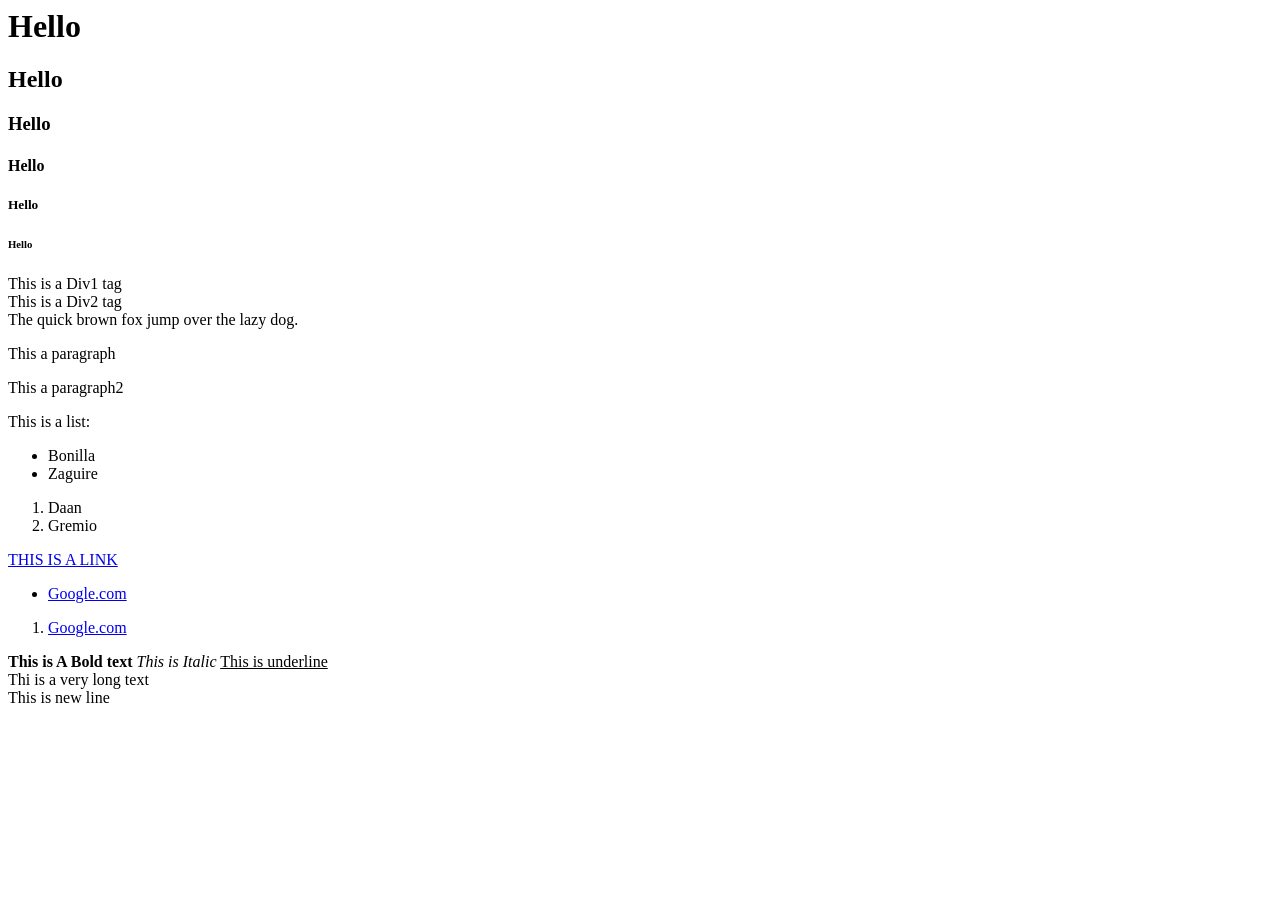
<file: index.html>
<html>

<head>
    <title>My Website</title>
</head>

<body>
    <!-- These are the Headers Tag -->
    <h1>Hello</h1>
    <h2>Hello</h2>
    <h3>Hello</h3>
    <h4>Hello</h4>
    <h5>Hello</h5>
    <h6>Hello</h6>

    <!-- These are the div Tag -->
    <div>This is a Div1 tag</div>
    <div>This is a Div2 tag</div>
    <div>The quick brown fox jump over the lazy dog.</div>

    <!-- These are the Paragraph Tag -->
    <p>This a paragraph</p>
    <p>This a paragraph2</p>

    <!-- These are the List Tag -->
    This is a list:
    <!-- Unordered-->
    <ul>
        <li>Bonilla</li>
        <li>Zaguire</li>
    </ul>
    <!-- Ordered -->
    <ol>
        <li>Daan</li>
        <li>Gremio</li>
    </ol>

    <!-- Anchor -->
    <a href="http://google.com">THIS IS A LINK</a>

    <!-- Combination -->
    <ul>
        <li><a href="google.com">Google.com</a></li>
    </ul>
    <ol>
        <li><a href="google.com">Google.com</a></li>
    </ol>

    <!-- formatting -->
     <b>This is A Bold text</b>
     <i> This is Italic</i>
     <u> This is underline</u>

      <!-- Line break -->
       <div> Thi is a very long text <br/> This is new line</div>

</body>

</html>
</file>
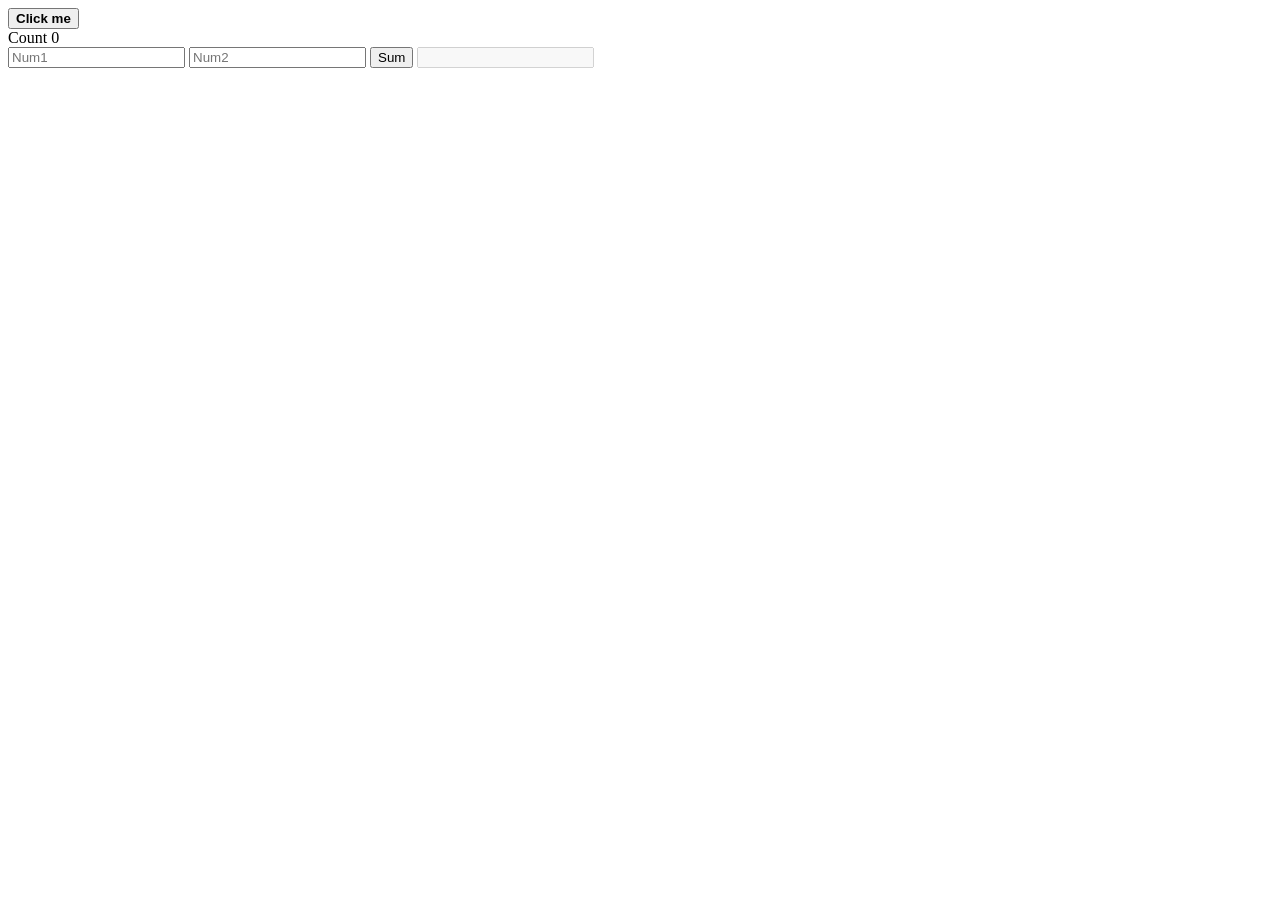
<file: BasicJS/index.html>
<html>
<head>
    <title>TEST JS</title>
</head>
<body>
    <style>
        button{
            font-weight: bold;
        }
        .fancy-btn{
            background-color: blue;
            color: #fff;
            outline: none;
        }
    </style>

    <button id="btn-click">Click me</button>
   <div>
    Count <span id="spn-count">0</span>
   </div>
   <!-- calculator -->
   <div>
    <input type="number" id="txt-num1" placeholder="Num1">
    <input type="number" id="txt-num2" placeholder="Num2">
    <input type="button" id="btn-add" value="Sum">
    <input type="text" id="txt-result" disabled>

   </div>

    <script>
        // target element
        const btnClick = document.getElementById("btn-click");
        const spnCount = document.getElementById("spn-count"); 
        var count = 0;

        const txtNum1 = document.getElementById("txt-num1");
        const txtNum2 = document.getElementById("txt-num2");
        const btnAdd = document.getElementById("btn-add");
        const txtResult = document.getElementById("txt-result");
        
        btnAdd.addEventListener('click',function(){
            const num1 = Number(txtNum1.value);
            const num2 = Number(txtNum2.value);
            const sum  = num1 + num2;
            txtResult.value = sum;
        })



        // event
        btnClick.addEventListener('click',function(){
            // alert('You clicked');
            count++;
            if(count > 1 && count < 25){
                btnClick.classList.add("fancy-btn");
            }
            else if(count > 25){
                  btnClick.classList.remove("fancy-btn");
            }
            spnCount.innerText = count;
        })

    </script>
</body>
</html>
</file>
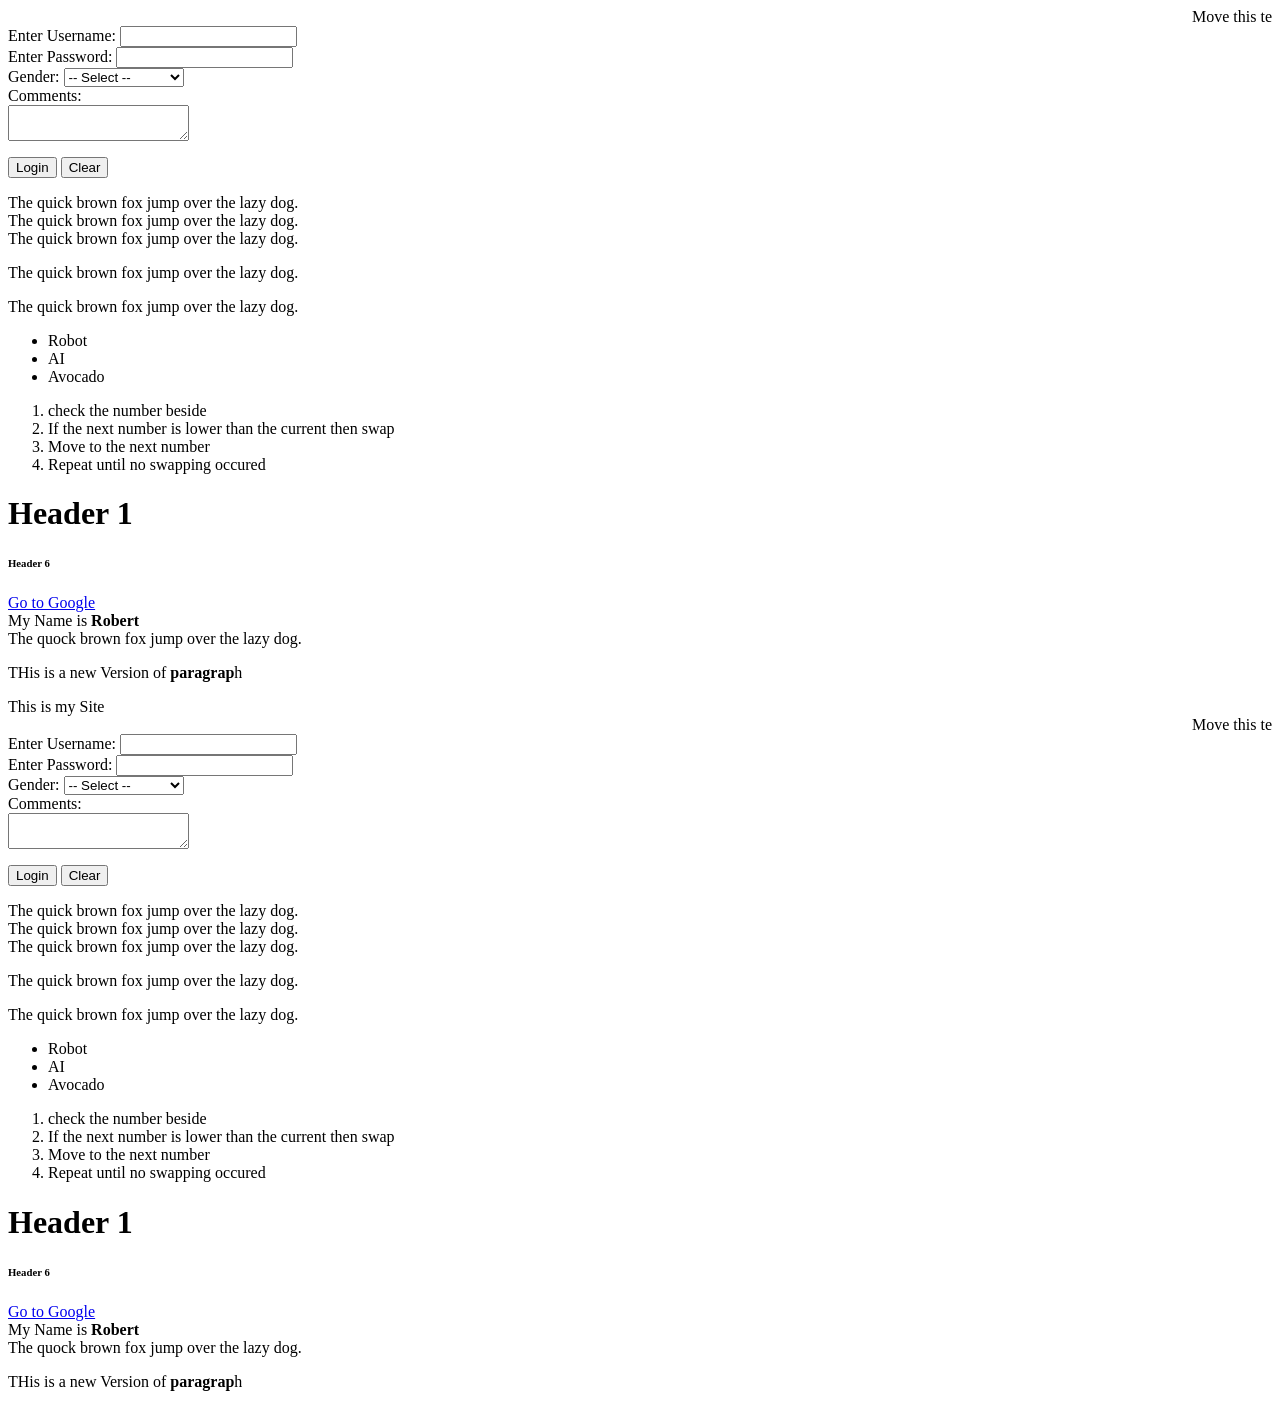
<file: basic_html.html>
<html>
   <head>
      <title><html>
   <head>
      <title>This is my Site</title>
   </head>
   <body>
      <marquee> Move this text</marquee>
      <form>
         <div>
            <label> Enter Username:</label>
            <input type="text"/>
         </div>
         <div>
            <label> Enter Password:</label>
            <input type="password"/>
         </div>
         <div>
            <label> Gender:</label>
            <select>
               <option> -- Select --</option>
               <option> Male </option>
               <option> Female </option>
               <option> Prefer not to say </option>
            </select>
         </div>
         <div>
            <div> Comments: </div>
            <textarea ></textarea>
         </div>
         <div>
            <p>
               <!-- <button> Login </button> -->
               <input type="submit" value="Login"/>
               <input type="reset" value="Clear"/> 
            </p>
         </div>
      </form>
      <div>The quick brown fox jump over the lazy dog.</div>
      <div>The quick brown fox jump over the lazy dog.</div>
      <div>The quick brown fox jump over the lazy dog.</div>
      <!-- This is P tag -->
      <p>The quick brown fox jump over the lazy dog.</p>
      <p>The quick brown fox jump over the lazy dog.</p>
      <ul>
         <li> Robot</li>
         <li> AI</li>
         <li>Avocado</li>
      </ul>
      <ol>
         <li>check the number beside</li>
         <li> If the next number is lower than the current then swap</li>
         <li> Move to the next number</li>
         <li>Repeat until no swapping occured</li>
      </ol>
      <h1>Header 1</h1>
      <h6>Header 6</h6>
      <a href="google.com">Go to Google</a>
      <div>My Name is <b>Robert</b></div>
      <div>
         The quock brown fox jump over the lazy dog.
         <p>THis is a new <span>Version of </span><b>paragrap</b>h</p>
      </div>
   </body>
</html>This is my Site</title>
   </head>
   <body>
      <marquee> Move this text</marquee>
      <form>
         <div>
            <label> Enter Username:</label>
            <input type="text"/>
         </div>
         <div>
            <label> Enter Password:</label>
            <input type="password"/>
         </div>
         
            <div>
            <label> Gender:</label>
           <select>
           <option> -- Select --</option>
           <option> Male </option>
           <option> Female </option>
           <option> Prefer not to say </option>
           </select>
         </div>
         
         <div>
<div> Comments: </div>
         <textarea ></textarea>
         </div>
         
         <div>
            <p>
               <!-- <button> Login </button> -->
               <input type="submit" value="Login"/>
               <input type="reset" value="Clear"/> 
            </p>
         </div>
      </form>
      <div>The quick brown fox jump over the lazy dog.</div>
      <div>The quick brown fox jump over the lazy dog.</div>
      <div>The quick brown fox jump over the lazy dog.</div>
      <!-- This is P tag -->
      <p>The quick brown fox jump over the lazy dog.</p>
      <p>The quick brown fox jump over the lazy dog.</p>
      <ul>
         <li> Robot</li>
         <li> AI</li>
         <li>Avocado</li>
      </ul>
      <ol>
         <li>check the number beside</li>
         <li> If the next number is lower than the current then swap</li>
         <li> Move to the next number</li>
         <li>Repeat until no swapping occured</li>
      </ol>
      <h1>Header 1</h1>
      <h6>Header 6</h6>
      <a href="google.com">Go to Google</a>
      <div>My Name is <b>Robert</b></div>
      <div>
         The quock brown fox jump over the lazy dog.
         <p>THis is a new <span>Version of </span><b>paragrap</b>h</p>
      </div>
   </body>
</html>
</file>
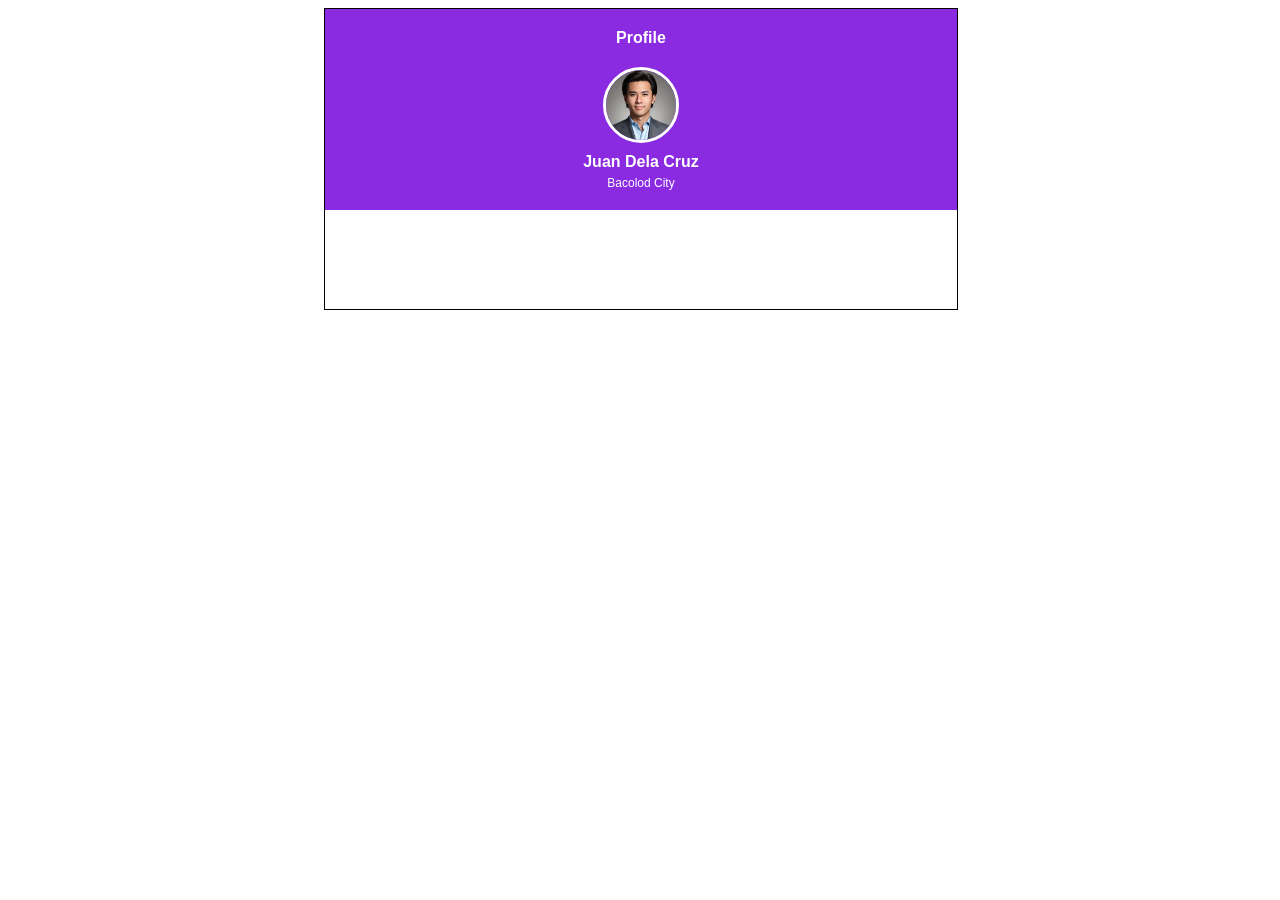
<file: profile_external.html>
<html>

<head>
    <title>Profile</title>

    <style>
        .text-white{
            color: #fff;
        }
        .container{
            margin-left: 25%;
            width: 100%;
        }
        .cover{
            background-color: blueviolet;
            padding-top: 20px;
            padding-bottom: 20px;
        }
        .card{
            width: 50%;
            border: 1px solid #000;
            height: 300px;
            font-family: Arial, Helvetica, sans-serif;
        }
        .profile-name{
            text-align: center;
            font-weight: bold;
            margin-bottom: 20px;
        }
        .profile-pic-wrapper{
            text-align: center;
            margin-bottom: 10px;
        }
        .profile-pic{
            height:70px;
            width: 70px;
            border-radius: 50%;
            border: 3px solid #fff;
        }
        .profile-fullname{
            text-align: center;
            font-weight: bold;
            margin-bottom: 5px;
        }
        .profile-addr{
            text-align: center;
            font-size: 12px;
        }
    </style>
</head>

<body>
    <div class="container">
        <!-- profile -->
        <div class="card">
            <!-- cover -->
            <div class="cover">
                <div class="profile-name text-white">Profile</div>
                <div class="profile-pic-wrapper">
                    <img class="profile-pic" src="picture.webp" />
                </div>
                <div class="profile-fullname text-white">Juan Dela Cruz</div>
                <div class="profile-addr text-white">Bacolod City</div>
            </div>


            <!-- profile body -->
        </div>
    </div>


</body>

</html>
</file>
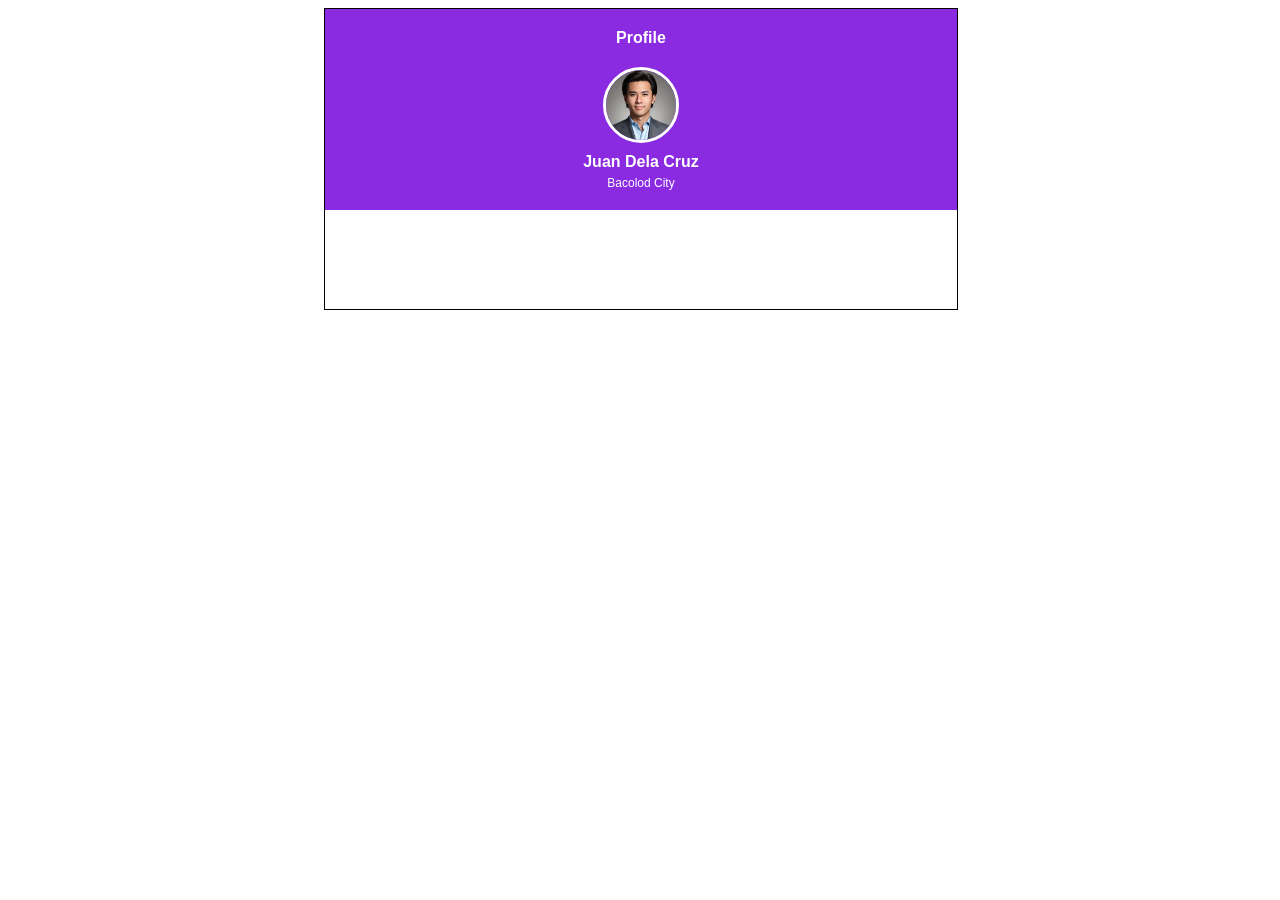
<file: profile_inline.html>
<html>

<head>
    <title>Profile</title>
</head>

<body>
    <div style="margin-left: 25%; width: 100%;">
        <!-- profile -->
        <div style="width: 50%; border: 1px solid #000; height: 300px; font-family: Arial, Helvetica, sans-serif;">

            <!-- cover -->
            <div style="background-color: blueviolet; padding-top: 20px; padding-bottom: 20px;">
                <div style="text-align: center; color:#fff; font-weight: bold; margin-bottom: 20px;">Profile</div>
                <div style="text-align: center; margin-bottom: 10px;">
                    <img src="picture.webp"
                        style="height:70px; width: 70px; border-radius: 50%; border: 3px solid #fff;" />
                </div>
                <div style="text-align: center; font-weight: bold; color: #fff; margin-bottom: 5px;">Juan Dela Cruz
                </div>
                <div style="text-align: center; color: #fff; font-size: 12px;">Bacolod City</div>
            </div>


            <!-- profile body -->
        </div>
    </div>


</body>

</html>
</file>
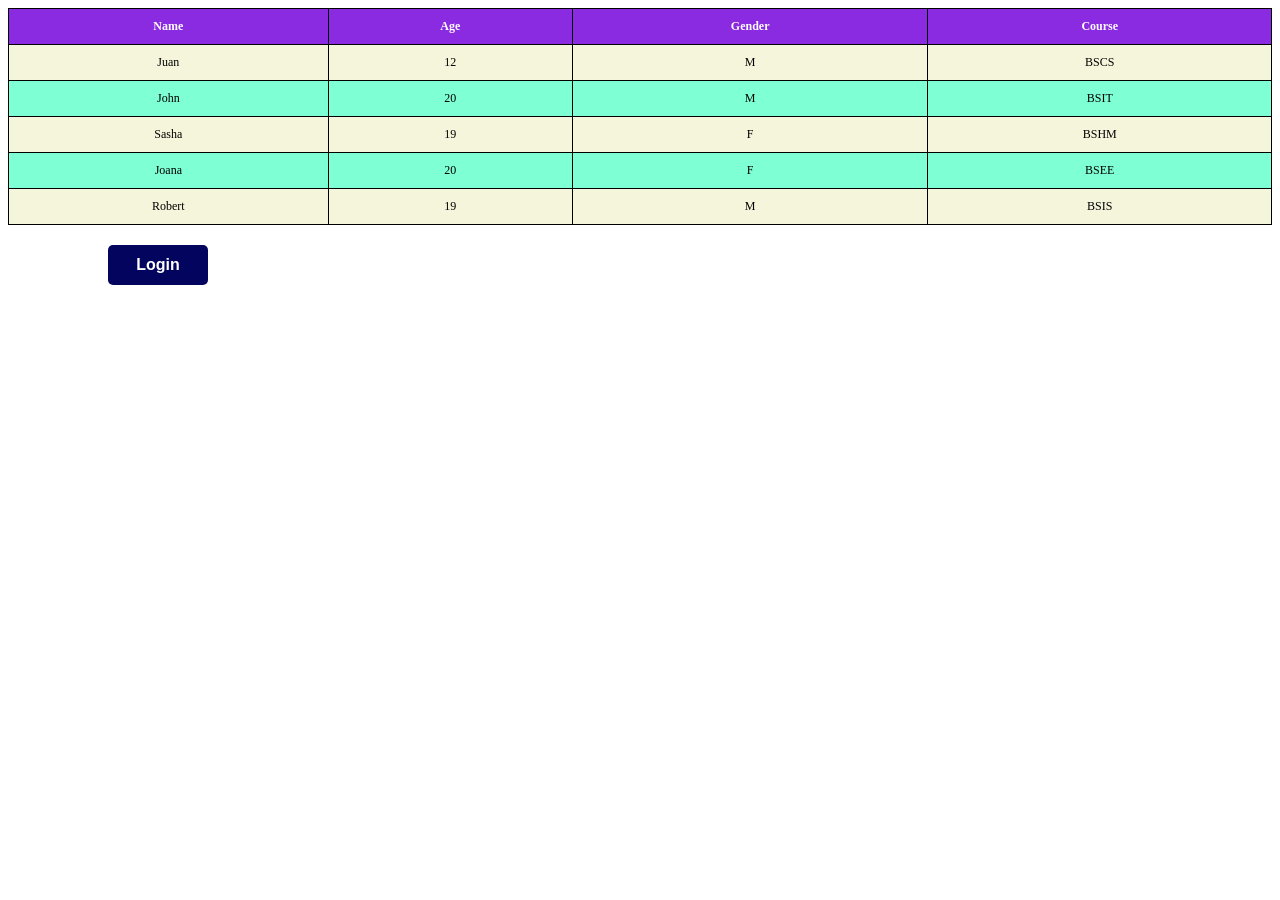
<file: table.html>
<!DOCTYPE html>
<html lang="en">
    <head>
        <meta charset="UTF-8">
        <meta name="viewport" content="width=device-width, initial-scale=1.0">
        <title>Document</title>
    
    
    <style>
        table{
            border-collapse: collapse;
            width: 100%;
            
        }
        td, th{
            border:1px solid #000;
            padding:10px;
        }
        th{
            background-color: blueviolet;
            color:#fff;
        }
        td{
            text-align: center;
        }
        tr:nth-child(odd){
            background-color: beige;
        }
        tr:nth-child(even){
            background-color: aquamarine;
        }
        tr{
            font-size: 12px;
        }
        td:hover{
            background-color: crimson;
        }
        tr:hover{
            background-color: chocolate;
        }
        .div-btn-container{
            margin-top: 20px;
            padding-left: 100px;
        }
        .btn-custom{
            width: 100px;
            height: 40px;
            background-color: #03045e;
            color:#fff;
            border-radius: 5px;
            border: none;
            cursor: pointer;
            font-size: 16px;
            font-weight: bold;
        }
        .btn-custom:hover{
            background-color: #0077b6;
        }
    </style>




    </head>
    <body>
        <table>
            <thead>
                <tr>
                    <th>Name</th>
                    <th>Age</th>
                    <th>Gender</th>
                    <th>Course</th>
                </tr>
            </thead>
            <tbody>
                <tr>
                    <td>Juan</td>
                    <td>12</td>
                    <td>M</td>
                    <td>BSCS</td>
                </tr>
                 <tr>
                    <td>John</td>
                    <td>20</td>
                    <td>M</td>
                    <td>BSIT</td>
                </tr>
                 <tr>
                    <td>Sasha</td>
                    <td>19</td>
                    <td>F</td>
                    <td>BSHM</td>
                </tr>
                  <tr>
                    <td>Joana</td>
                    <td>20</td>
                    <td>F</td>
                    <td>BSEE</td>
                </tr>
                  <tr>
                    <td>Robert</td>
                    <td>19</td>
                    <td>M</td>
                    <td>BSIS</td>
                </tr>

            </tbody>
        </table>

        <div class="div-btn-container">
            <button class="btn-custom">Login</button>
        </div>

    </body>
</html>
</file>
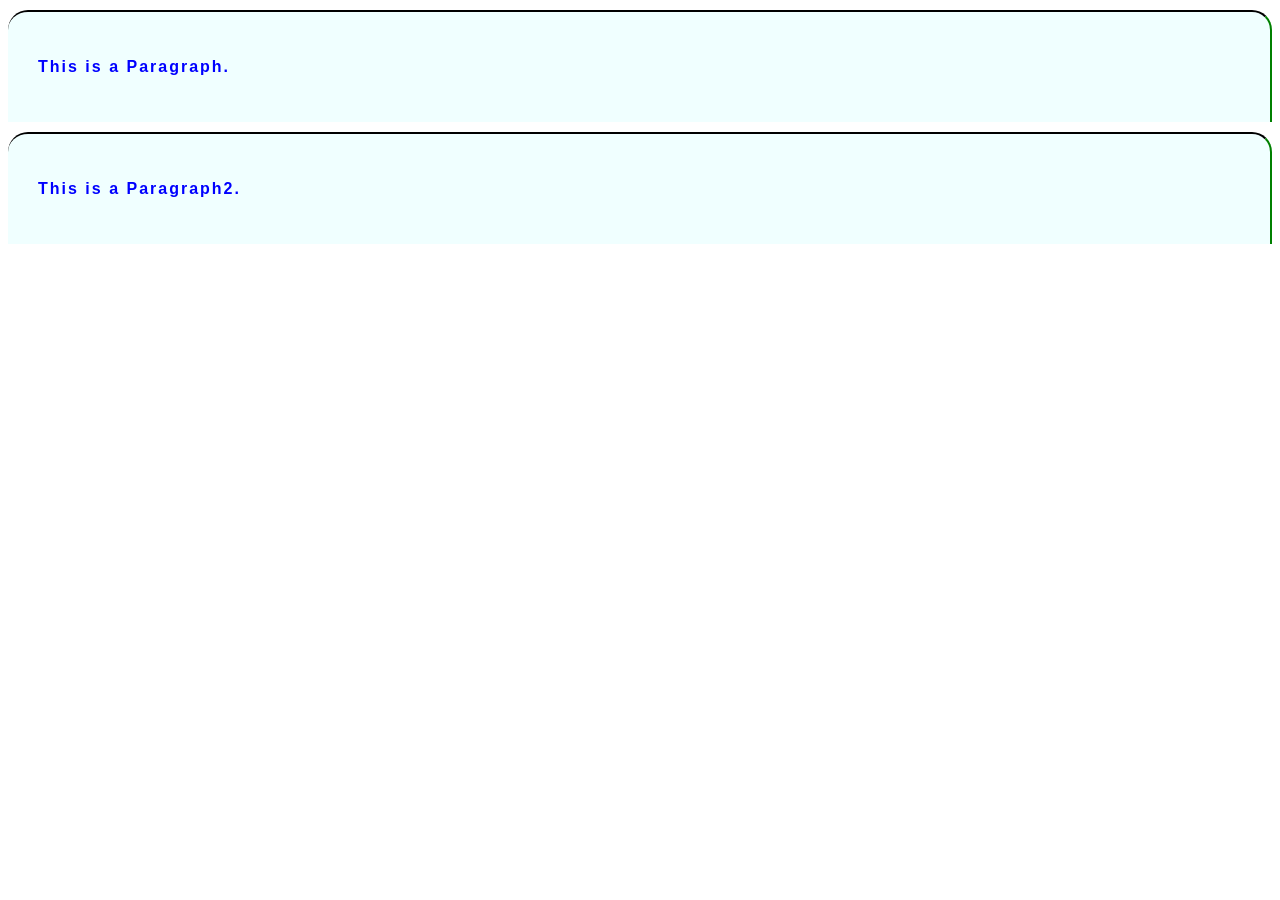
<file: css/external.html>
<!DOCTYPE html>
<html lang="en">
    <head>
        <title>Document</title>
        <link rel="stylesheet" type="text/css" href="external.css">
    </head>
    <body>
        <!-- para1 -->
        <div>
            <p>
                This is a Paragraph.
            </p>
        </div>
        <!-- para2 -->
        <div>
            <p>
                This is a Paragraph2.
            </p>
        </div>

    </body>
</html>
</file>
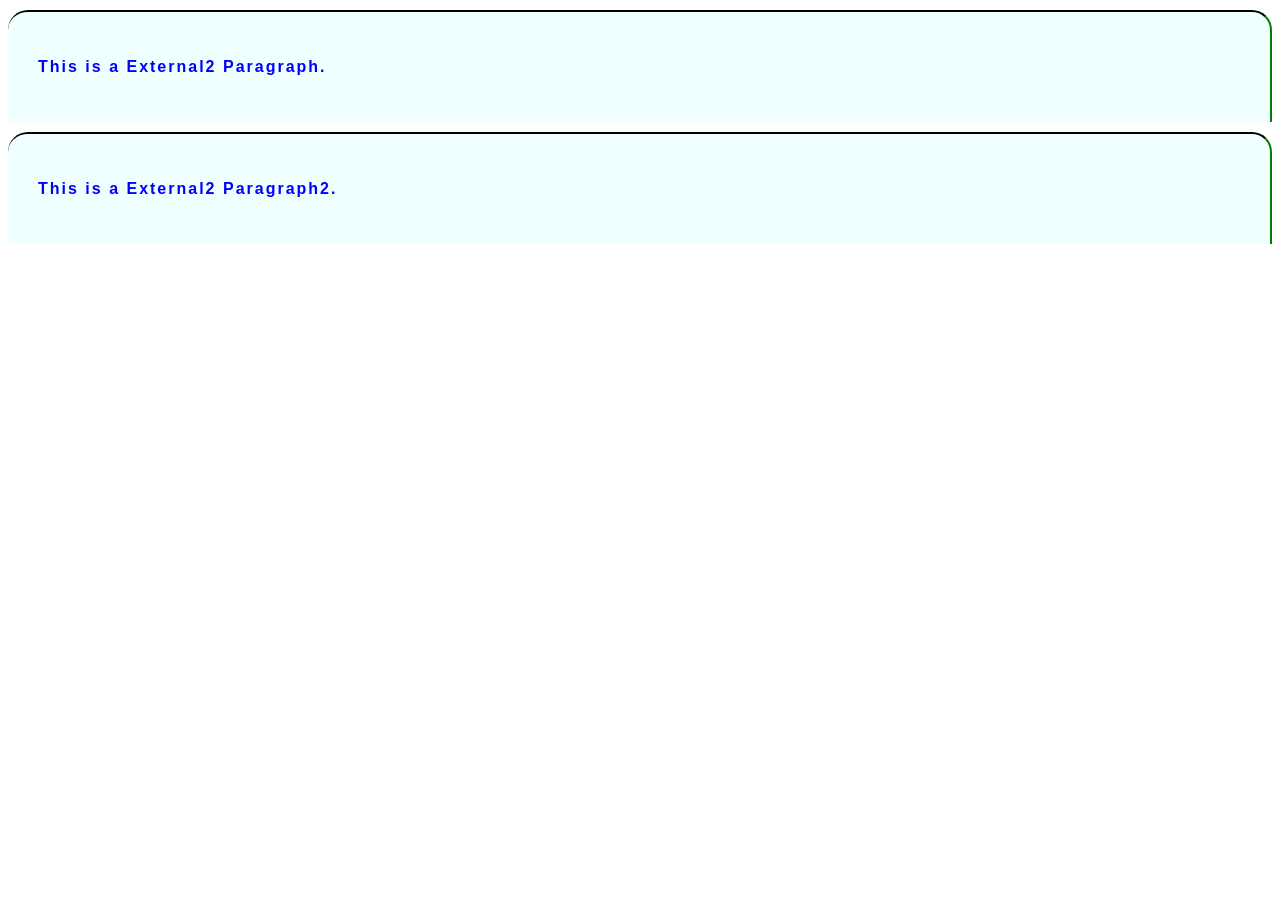
<file: css/external2.html>
<!DOCTYPE html>
<html lang="en">
    <head>
        <title>Document</title>
        <link rel="stylesheet" type="text/css" href="external.css">
    </head>
    <body>
        <!-- para1 -->
        <div>
            <p>
                This is a External2 Paragraph.
            </p>
        </div>
        <!-- para2 -->
        <div>
            <p>
                This is a External2 Paragraph2.
            </p>
        </div>

    </body>
</html>
</file>
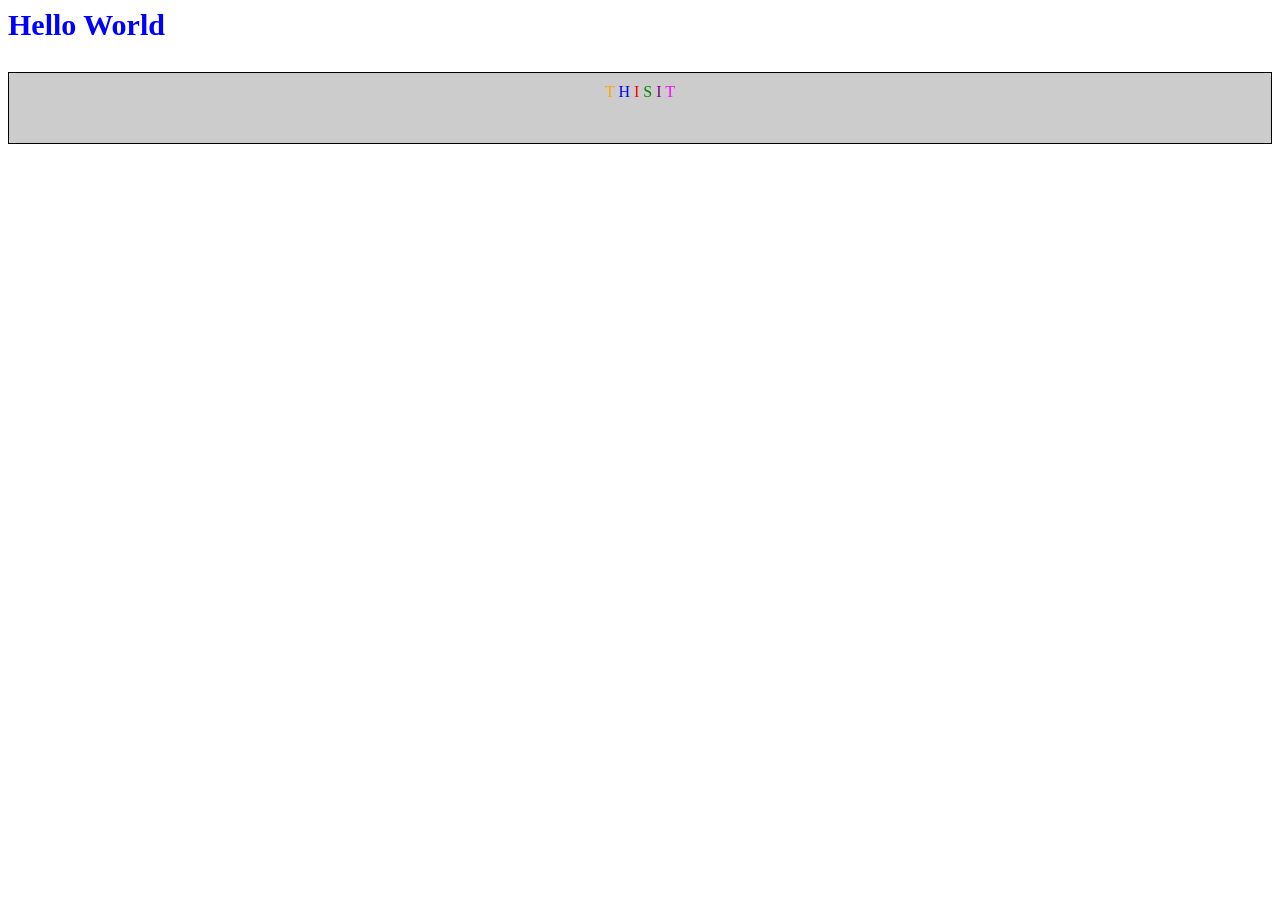
<file: css/inline.html>
<html><head></head><body>


<p style="font-size:30px; color:blue; font-weight:bold"> Hello World
</p>

<div style="background-color:#ccc; border:1px solid black; height:50px; text-align:center;padding:10px; color: green"> 

<span style="color:orange">T</span>
<span style="color:blue">H</span>
<span style="color:red">I</span>
<span style="color:green">S</span>
<span style="color:purple">I</span>
<span style="color:magenta">T</span>



</div>


    
</body></html>
</file>
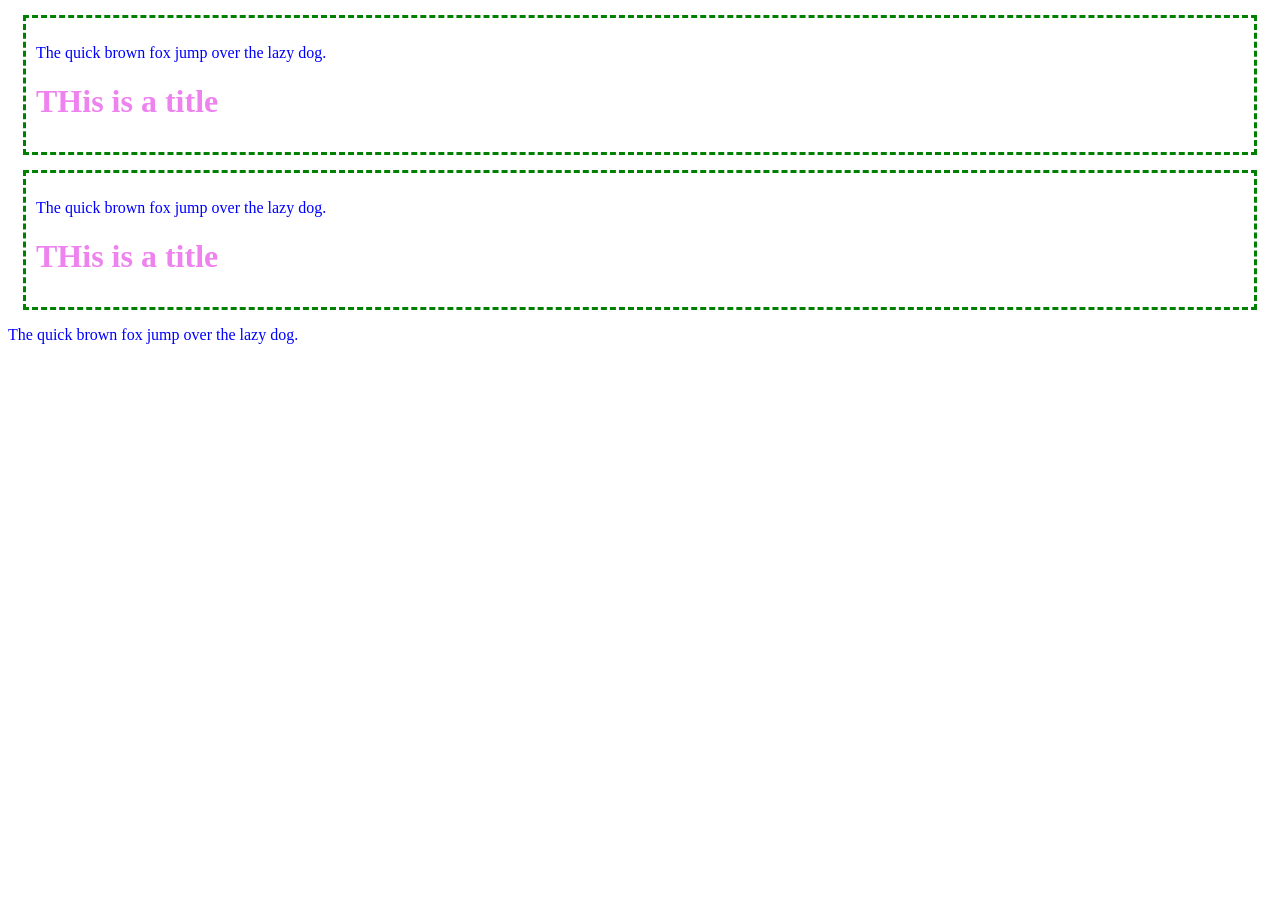
<file: css/internal.html>
<html><head>
        <title>Internal CSS</title>
        <style>

            div{
                padding:10px;
                margin:15px;
                border:3px dashed green
            }
            p{
                color: blue;
            }
            h1{
                color: violet;
            }


            
        </style>
    </head>
    
    
    <body>
        


<div>
            <p>The quick brown fox jump over the lazy dog.</p>
            <h1>THis is a title</h1>
        </div><div>
            <p>The quick brown fox jump over the lazy dog.</p>
            <h1>THis is a title</h1>
        </div>
            <p>The quick brown fox jump over the lazy dog.</p>
           
       


        
    





</body></html>
</file>
<file: css/external.css>
div{
    margin-top: 10px;
    padding:30px;
    border-radius: 20px 20px 0 0 ;
    background-color: azure;
    border-top: 2px solid #000;
    border-right: 2px solid green;
}
p{
    font-weight: bold;
    letter-spacing: 2px;
    color:blue;
    font-family: Arial, Helvetica, sans-serif;
}
</file>
